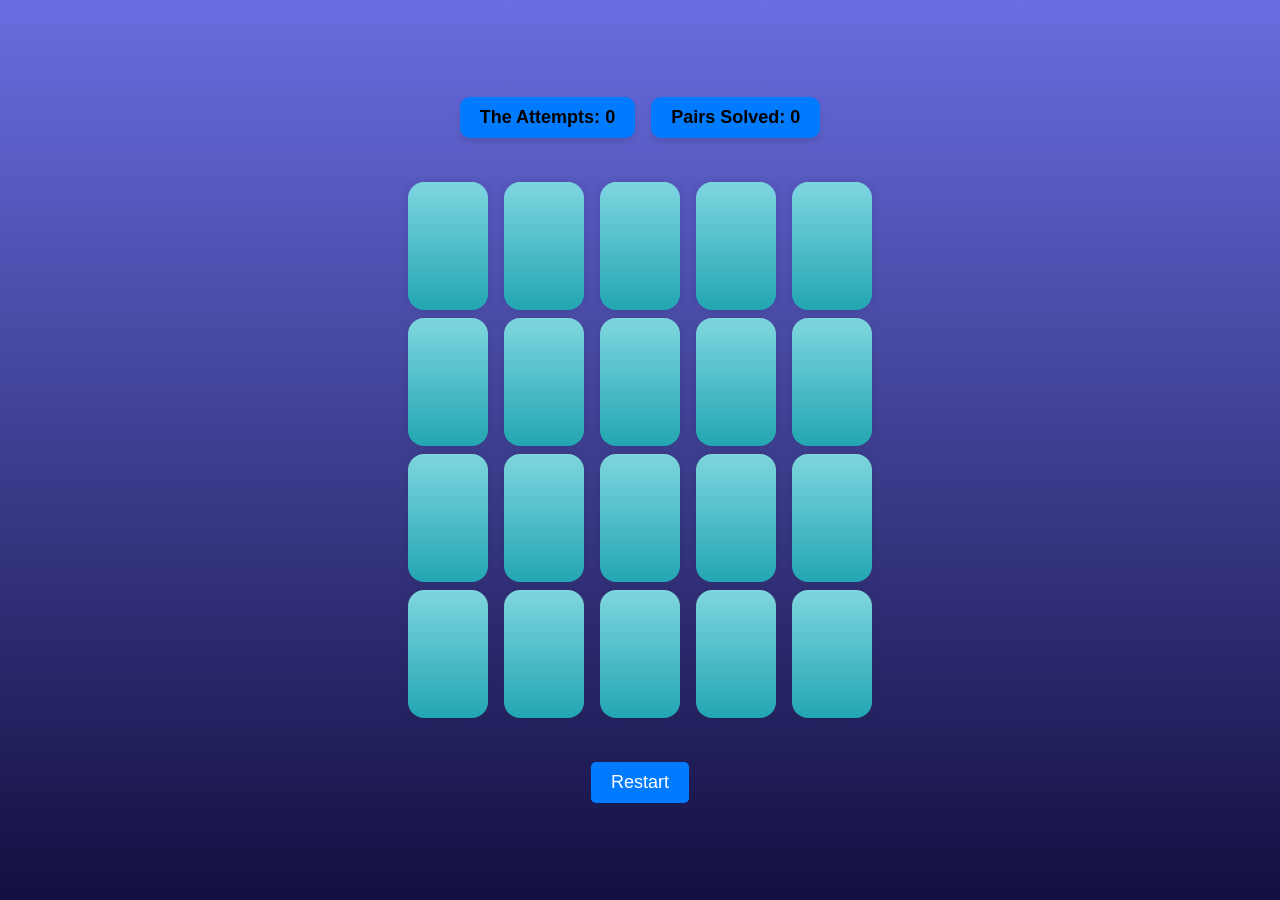
<file: index.html>
<!DOCTYPE html>
<html lang="en">
<head>
  <meta charset="UTF-8" />
  <meta name="viewport" content="width=device-width,initial-scale=1.0" />
  <title>Card game</title>
</head>
<body>
  <div id="app"></div>
  <script type="module" src="./js/main.js"></script>
</body>
</html>
</file>
